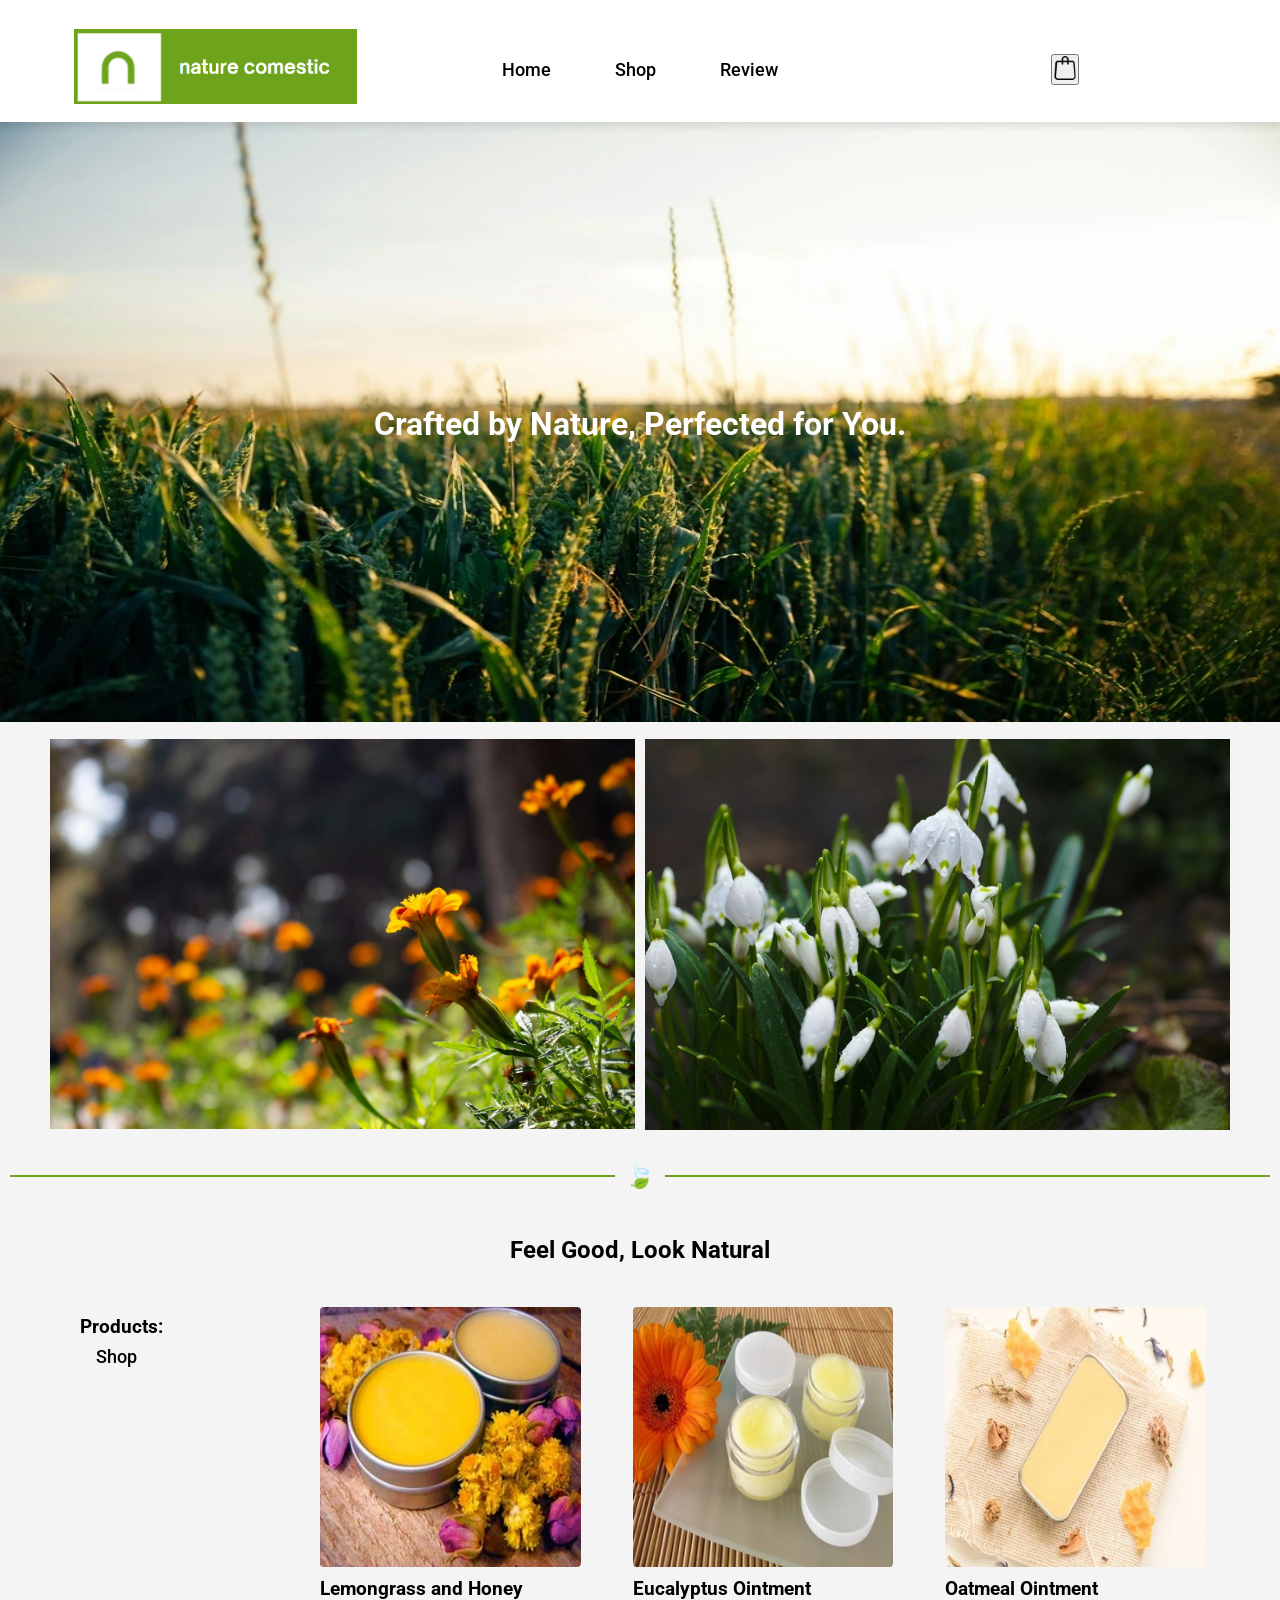
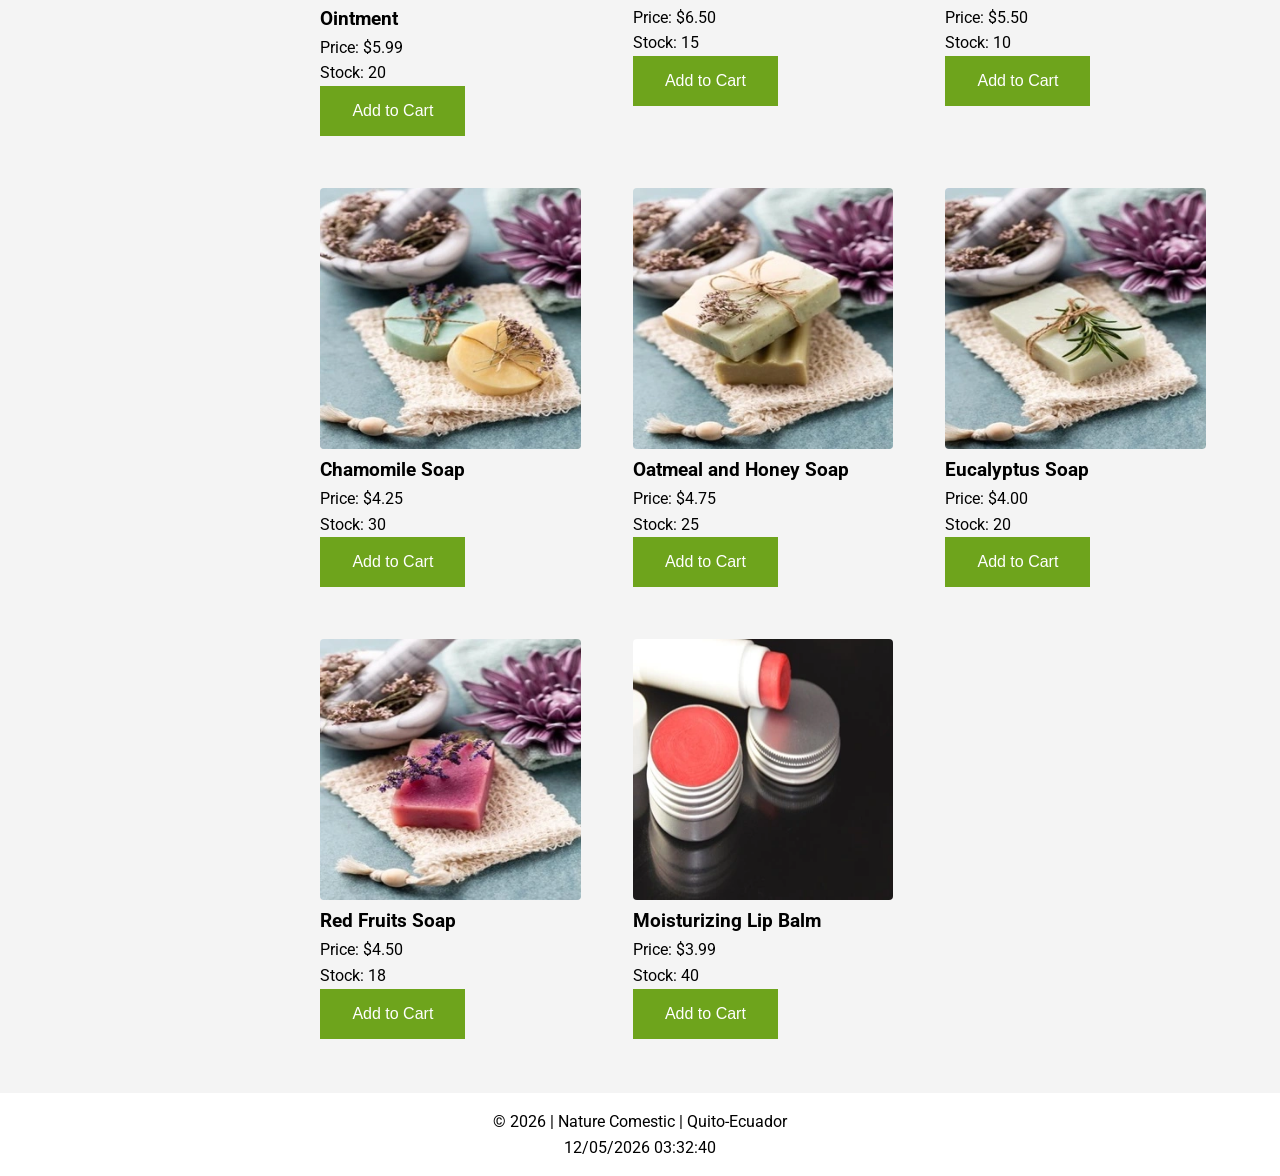
<file: Web Site Project/index.html>
<!DOCTYPE html>
<html lang="en">

<head>
    <meta charset="UTF-8">
    <meta name="viewport" content="width=device-width, initial-scale=1.0">
    <link rel="preconnect" href="https://fonts.googleapis.com">
    <link rel="preconnect" href="https://fonts.gstatic.com" crossorigin>
    <link
        href="https://fonts.googleapis.com/css2?family=Roboto:ital,wght@0,100;0,300;0,400;0,500;0,700;0,900;1,100;1,300;1,400;1,500;1,700;1,900&display=swap"
        rel="stylesheet">
    <title>Nature Comestic - natural comestics</title>
    <meta name="description" content="Natural comestics online shop">
    <meta name="author" content="Rommel Juarez">
    <link rel="icon" href="images/favicon.png" type="image/png">
    <link rel="stylesheet" href="styles/index.css">
    

    <script src="scripts/script.js" defer></script>
    <script src="scripts/products-index.js" defer></script>

</head>

<body>
    <header>
        <button class="hamburger" id="hamburger-btn">&#9776;</button>
        <div class="logo">
            <a href="index.html">
                <img src="images/nope.png" alt="Logo">
            </a>
        </div>


        <nav>
            <ul>
                <li><a href="index.html" id="home">Home</a></li>
                <li><a href="Shop.html" id="Shop">Shop</a></li>
                <li><a href="Review.html" id="sitePlan">Review</a></li>

            </ul>
        </nav>
        <div class="cart">
            <button id="cart-btn">
                <img src="images/bag.png" alt="cart">
            </button>
        </div>
    </header>

    <main>
        <div class="hero">
            <div class="hero-image-container">
                <img src="images/hero.webp" alt="placeholder" class="fade" loading="eager" width="750" height="500">
                <h1 class="hero-title">Crafted by Nature, Perfected for You.</h1>
            </div>

            <picture>
                <source media="(max-width: 600px)" srcset="images/hero2-small.webp">
                <img src="images/hero2.webp" alt="hero" class="fade" loading="lazy" width="500" height="300">
            </picture>
            <picture>
                <source media="(max-width: 600px)" srcset="images/hero3-small.webp">
                <img src="images/hero3.webp" alt="hero" class="fade" loading="lazy" width="500" height="300">
            </picture>


        </div>
        <div class="divider">
            <span>🍃</span>
        </div>

        <h2>Feel Good, Look Natural</h2>


        <div class="products-container">
            <div class="Categories">
                <h3>Products:</h3>
                <a href="/Shop.html">Shop</a>
            </div>
            <div class="products-gallery">

            </div>
        </div>

    </main>

    <footer>
        <p><span id="currentyear"></span></p>
        <p id="lastModified"></p>
    </footer>
    <div id="cart-modal1" class="modal">
        <div class="modal-content">
            <span class="close">&times;</span>
            <h2>Your Cart</h2>
            <div id="cart-items"></div>
            <button id="clear-cart">Clear Cart</button>
        </div>
    </div>
</body>

</html>
</file>
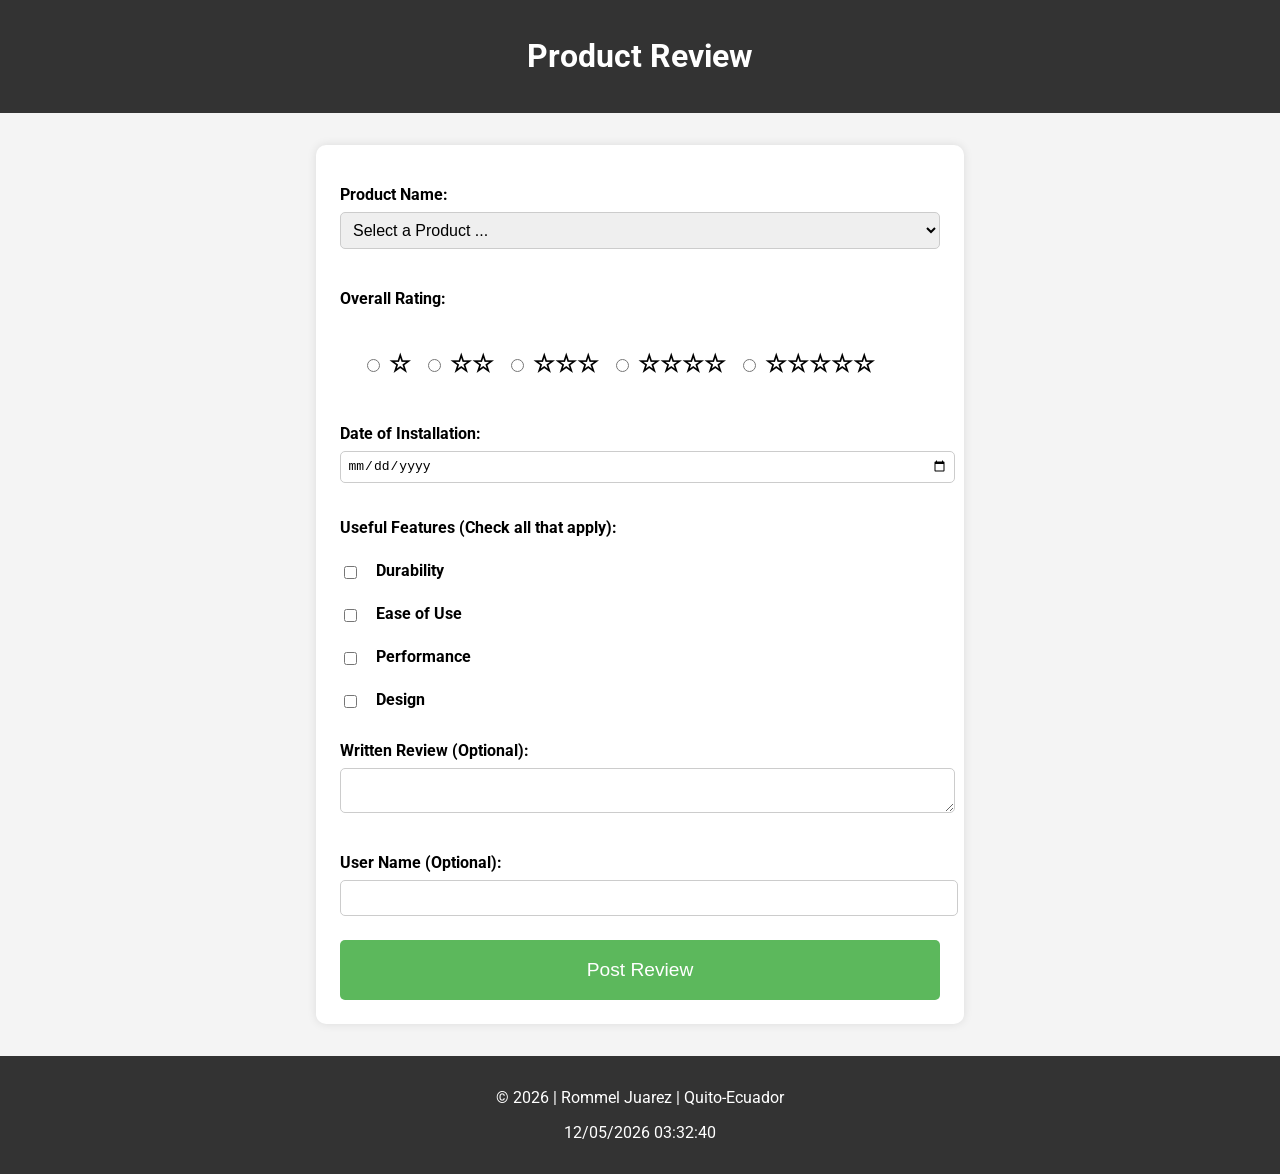
<file: form.html>
<!DOCTYPE html>
<html lang="en">
<head>
    <meta charset="UTF-8">
    <meta name="viewport" content="width=device-width, initial-scale=1.0">
    <title>Product Review Form</title>
    <link rel="preconnect" href="https://fonts.googleapis.com">
    <link rel="preconnect" href="https://fonts.gstatic.com" crossorigin>
    <link
        href="https://fonts.googleapis.com/css2?family=Roboto:ital,wght@0,100;0,300;0,400;0,500;0,700;0,900;1,100;1,300;1,400;1,500;1,700;1,900&display=swap"
        rel="stylesheet">
    <link rel="stylesheet" href="styles/form.css">
    <meta name="author" content="Rommel Juarez">
    <meta name="description" content="Rommel Juarez WDD 131 - W05 Assignment: Product Review Form">
    <script src="scripts/form.js" defer></script>
</head>
<body>
    <header>
        <h1>Product Review</h1>
    </header>

    <main>
        <form action="review.html" method="get">
            <label for="product">Product Name:</label>
            <select id="product" name="product" required>
                <option value="" disabled selected>Select a Product ...</option>
            </select>

            <label>Overall Rating:</label>
            <div id="rating">
                <label><input type="radio" name="rating" value="1" required> ☆</label>
                <label><input type="radio" name="rating" value="2"> ☆☆</label>
                <label><input type="radio" name="rating" value="3"> ☆☆☆</label>
                <label><input type="radio" name="rating" value="4"> ☆☆☆☆</label>
                <label><input type="radio" name="rating" value="5"> ☆☆☆☆☆</label>
            </div>

            <label for="installation-date">Date of Installation:</label>
            <input type="date" id="installation-date" name="installation-date" required>

            <label>Useful Features (Check all that apply):</label>
            <div id="features">
                <input type="checkbox" id="feature1" name="features" value="Feature 1">
                <label for="feature1">Durability</label><br>
                
                <input type="checkbox" id="feature2" name="features" value="Feature 2">
                <label for="feature2">Ease of Use</label><br>
                
                <input type="checkbox" id="feature3" name="features" value="Feature 3">
                <label for="feature3">Performance</label><br>
                
                <input type="checkbox" id="feature4" name="features" value="Feature 4">
                <label for="feature4">Design</label><br>
            </div>

            <label for="review">Written Review (Optional):</label>
            <textarea id="review" name="review"></textarea>

            <label for="username">User Name (Optional):</label>
            <input type="text" id="username" name="username">

            <input type="submit" value="Post Review">
        </form>
    </main>

    <footer>
        <p><span id="currentyear"></span></p>
        <p id="lastModified"></p>
    </footer>
</body>
</html>
</file>
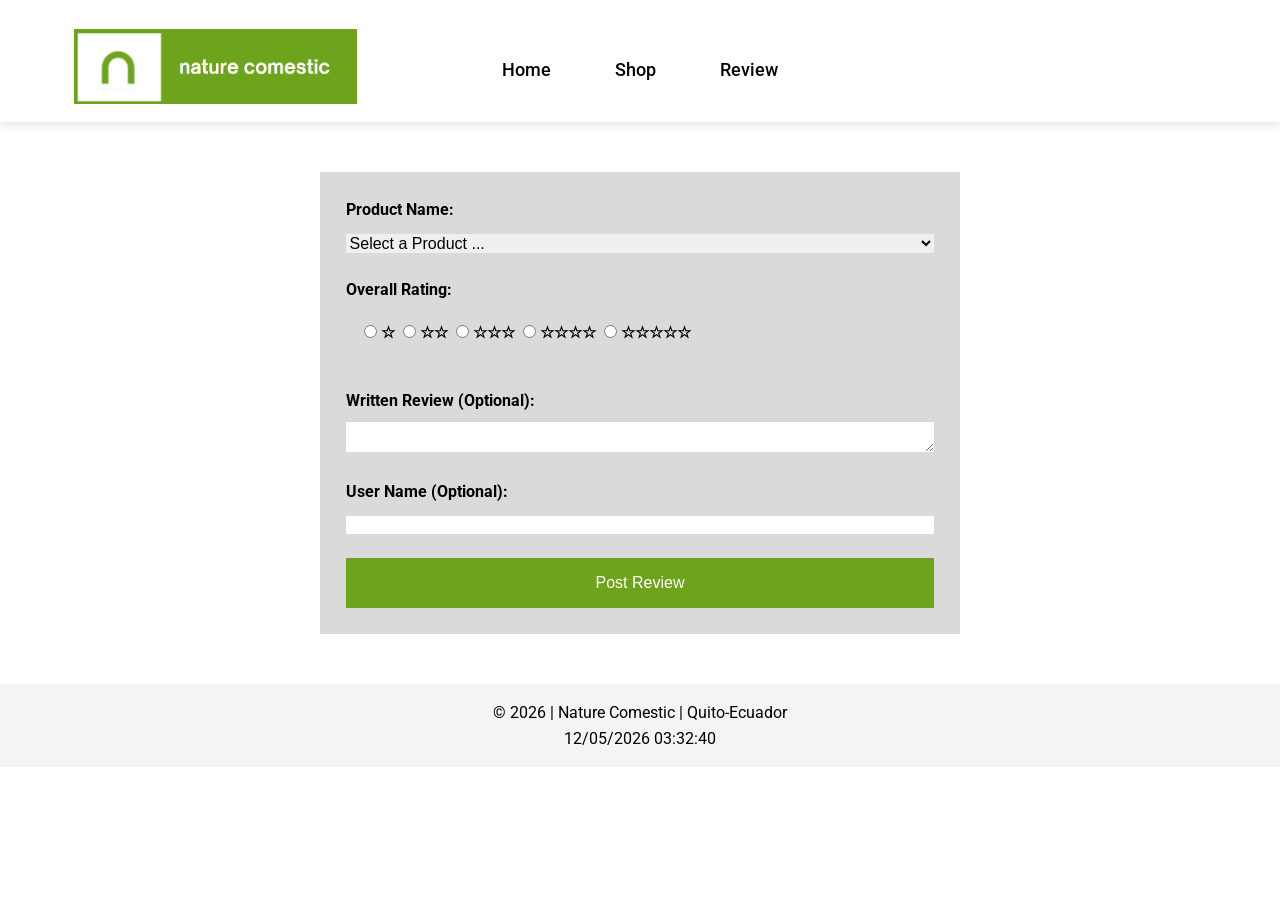
<file: Web Site Project/Review.html>
<!DOCTYPE html>
<html lang="en">

<head>
    <meta charset="UTF-8">
    <meta name="viewport" content="width=device-width, initial-scale=1.0">
    <link rel="preconnect" href="https://fonts.googleapis.com">
    <link rel="preconnect" href="https://fonts.gstatic.com" crossorigin>
    <link
        href="https://fonts.googleapis.com/css2?family=Roboto:ital,wght@0,100;0,300;0,400;0,500;0,700;0,900;1,100;1,300;1,400;1,500;1,700;1,900&display=swap"
        rel="stylesheet">
    <title>Nature Comestic - Review</title>
    <meta name="description" content="Natural comestics online shop">
    <meta name="author" content="Rommel Juarez">
    <link rel="icon" href="images/favicon.png" type="image/png">
    <link rel="stylesheet" href="styles/Review.css">
    <script src="scripts/script.js" defer></script>
    <script src="scripts/review.js" defer></script>

</head>

<body>
    <header>
        <button class="hamburger" id="hamburger-btn">&#9776;</button>
        <div class="logo">
            <a href="index.html">
                <img src="images/nope.png" alt="Logo">
            </a>
        </div>


        <nav>
            <ul>
                <li><a href="index.html" id="home">Home</a></li>
                <li><a href="Shop.html" id="Shop">Shop</a></li>
                <li><a href="Review.html" id="sitePlan">Review</a></li>

            </ul>
        </nav>
        <div></div>
    </header>

    <main>
        <form id="review-form" action="#" method="get">
            <label for="product">Product Name:</label>
            <select id="product" name="product" required>
                <option value="" disabled selected>Select a Product ...</option>
            </select>

            <label>Overall Rating:</label>
            <div id="rating">
                <label><input type="radio" name="rating" value="1" required> ☆</label>
                <label><input type="radio" name="rating" value="2"> ☆☆</label>
                <label><input type="radio" name="rating" value="3"> ☆☆☆</label>
                <label><input type="radio" name="rating" value="4"> ☆☆☆☆</label>
                <label><input type="radio" name="rating" value="5"> ☆☆☆☆☆</label>
            </div>

            <label for="review">Written Review (Optional):</label>
            <textarea id="review" name="review"></textarea>

            <label for="username">User Name (Optional):</label>
            <input type="text" id="username" name="username">

            <input type="submit" value="Post Review">
        </form>


        <div id="success-modal" class="modal">
            <div class="modal-content">
                <span class="close-button">&times;</span>
                <h2>Thank You!</h2>
                <p>Your review has been send successfully.</p>
            </div>
        </div>


    </main>

    <footer>
        <p><span id="currentyear"></span></p>
        <p id="lastModified"></p>
    </footer>
</body>

</html>
</file>
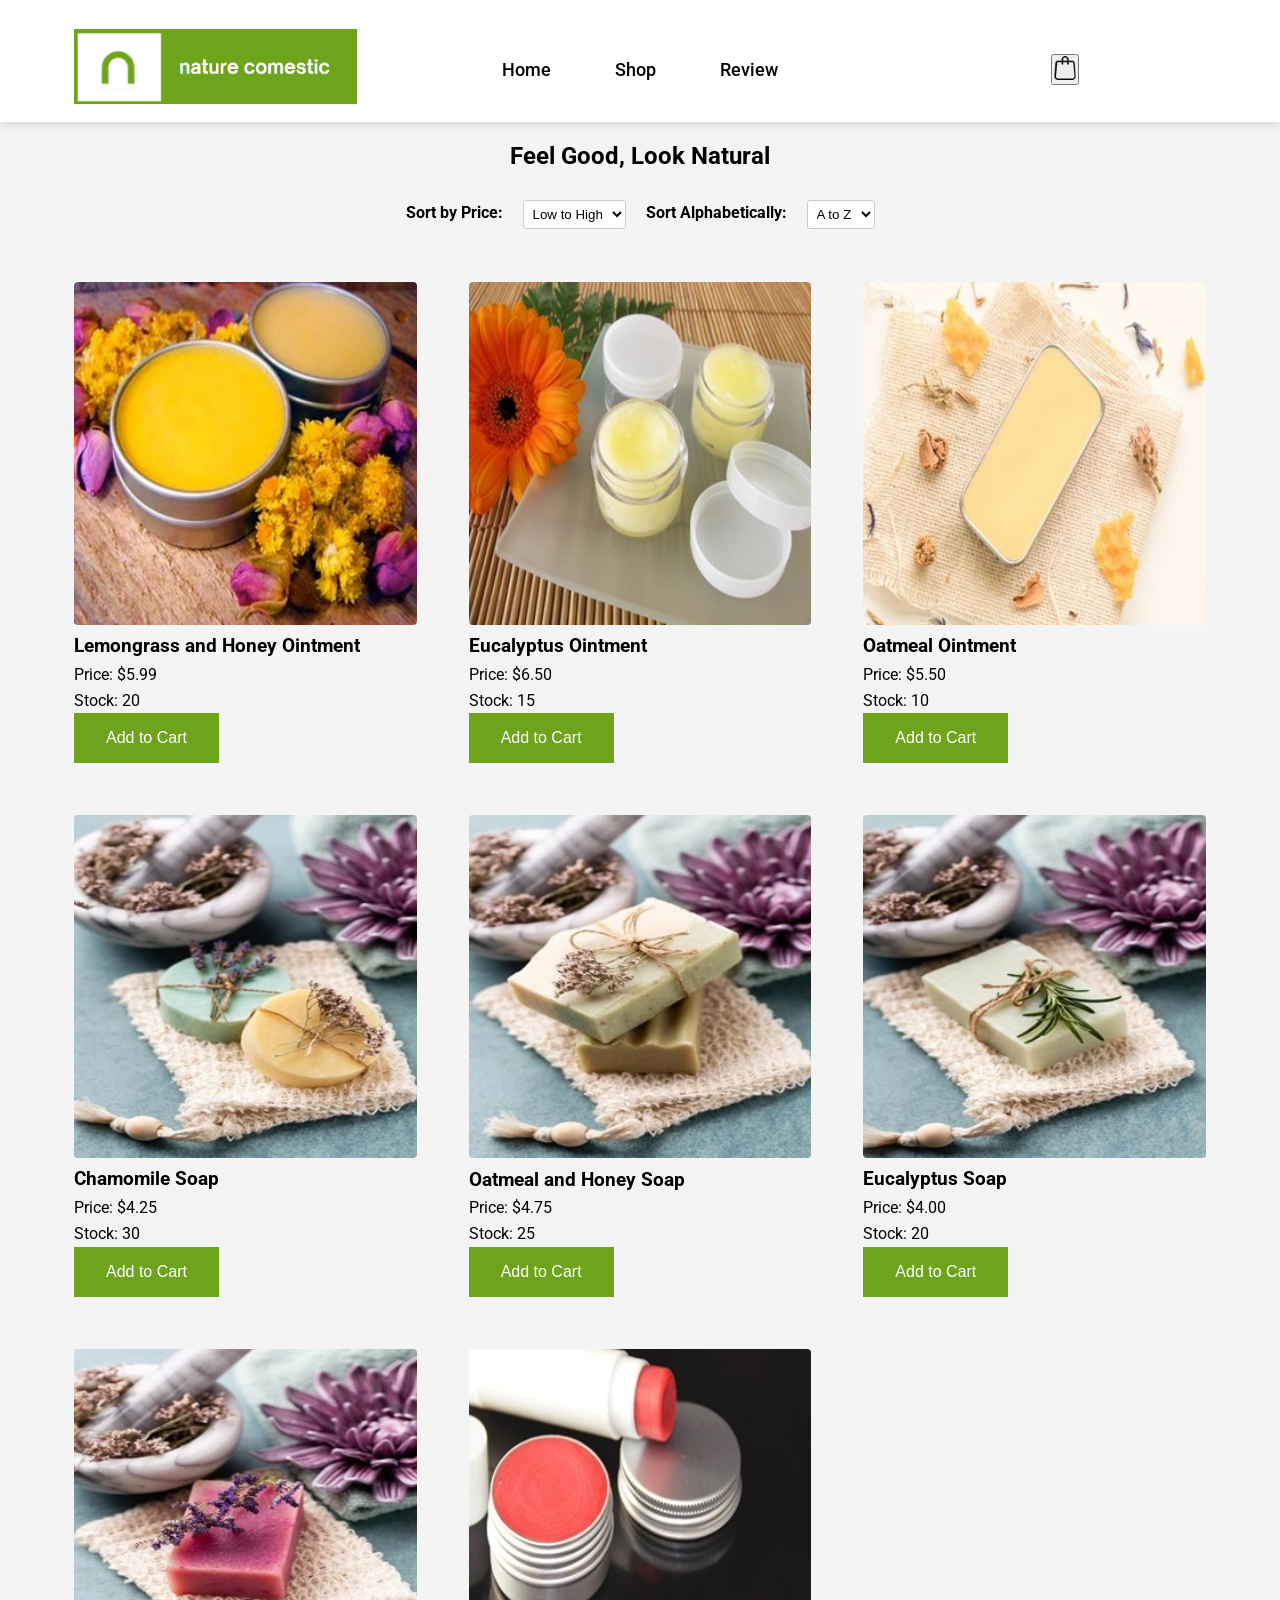
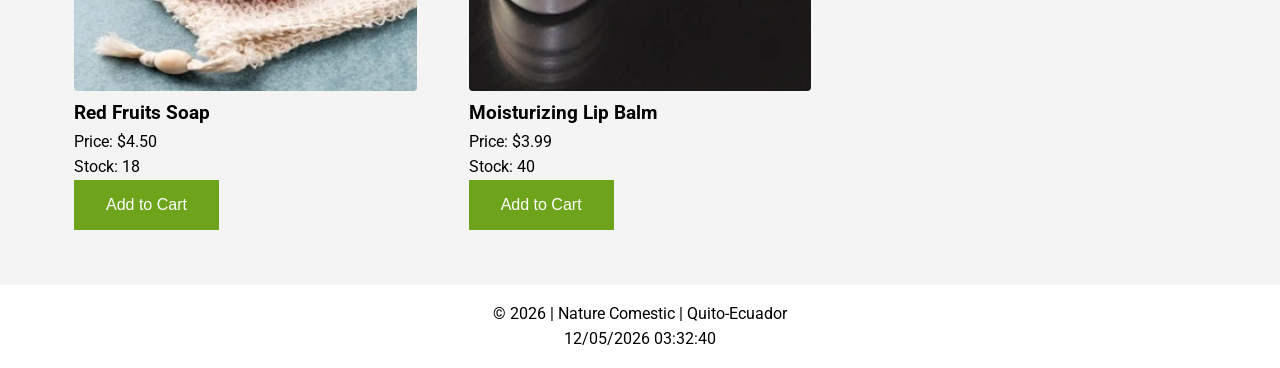
<file: Web Site Project/Shop.html>
<!DOCTYPE html>
<html lang="en">

<head>
    <meta charset="UTF-8">
    <meta name="viewport" content="width=device-width, initial-scale=1.0">
    <link rel="preconnect" href="https://fonts.googleapis.com">
    <link rel="preconnect" href="https://fonts.gstatic.com" crossorigin>
    <link
        href="https://fonts.googleapis.com/css2?family=Roboto:ital,wght@0,100;0,300;0,400;0,500;0,700;0,900;1,100;1,300;1,400;1,500;1,700;1,900&display=swap"
        rel="stylesheet">
    <title>Nature Cosmetic - Shop</title>
    <meta name="description" content="Natural cosmetics online shop">
    <meta name="author" content="Rommel Juarez">
    <link rel="icon" href="images/favicon.png" type="image/png">
    <link rel="stylesheet" href="styles/Shop.css">

    <script src="scripts/script.js" defer></script>
    <script src="scripts/products.js" defer></script>

</head>

<body>
    <header>
        <button class="hamburger" id="hamburger-btn">&#9776;</button>
        <div class="logo">
            <a href="index.html">
                <img src="images/nope.png" alt="Logo">
            </a>
        </div>

        <nav>
            <ul>
                <li><a href="index.html" id="home">Home</a></li>
                <li><a href="Shop.html" id="Shop">Shop</a></li>
                <li><a href="Review.html" id="sitePlan">Review</a></li>
            </ul>
        </nav>
        <div class="cart">
            <button id="cart-btn">
                <img src="images/bag.png" alt="cart">
            </button>
        </div>
    </header>

    <main>
        <h2>Feel Good, Look Natural</h2>
        <div class="filter-bar">
            <label for="sort-price">Sort by Price:</label>
            <select id="sort-price">
                <option value="low-to-high">Low to High</option>
                <option value="high-to-low">High to Low</option>
            </select>

            <label for="sort-alphabetical">Sort Alphabetically:</label>
            <select id="sort-alphabetical">
                <option value="a-to-z">A to Z</option>
                <option value="z-to-a">Z to A</option>
            </select>
        </div>
        <div class="products-container">
            <div class="products-gallery"></div>
        </div>
    </main>

    <footer>
        <p><span id="currentyear"></span></p>
        <p id="lastModified"></p>
    </footer>

    
    <div id="cart-modal" class="modal">
        <div class="modal-content">
            <span class="close">&times;</span>
            <h2>Your Cart</h2>
            <div id="cart-items"></div>
            <button id="clear-cart">Clear Cart</button>
        </div>
    </div>
</body>

</html>
</file>
<file: Web Site Project/styles/index.css>
:root {
    --primary-bg-color: #f4f4f4;
    --primary-text-color: black;
    --header-bg-color: #ffffff;
    --button-hover-color: #6EA41C;
    --cart-icon-size: 24px;

    --font-family: 'Roboto', sans-serif;
    --line-height: 1.6;
    --gap-size: 3em;
    --padding-size: 1em;
    --padding: 5px;
    --max-width: 1000px;
    --vh: 100vh;
}

* {
    margin: 0;
    padding: 0;
    box-sizing: border-box;
}

body {
    font-family: var(--font-family);
    line-height: var(--line-height);
    background-color: var(--primary-bg-color);
    color: var(--primary-text-color);
}

/* Header */
header {
    display: grid;
    grid-template-columns: 1fr 2fr 1fr;
    align-items: center;
    padding: 29px 74px 10px;
    background-color: var(--header-bg-color);
    box-shadow: 0px 4px 8px rgba(0, 0, 0, 0.1);
    position: sticky;
    top: 0;
    z-index: 1000;
}

.logo img {
    width: 100%;
    height: auto;
}

.cart {
    overflow: hidden;
    grid-column: 3 / 4;
    grid-row: 1;
    text-align: center;
}

.cart img {
    transition: transform 0.3s ease;
    width: var(--cart-icon-size);
    height: var(--cart-icon-size);
}

.cart:hover img {
    transform: scale(1.1);
}

nav ul {
    display: flex;
    justify-content: center;
    gap: 2em;
    list-style-type: none;
}

nav a {
    position: relative;
    color: var(--primary-text-color);
    padding: 1rem;
    text-decoration: none;
    font-weight: 500;
    font-size: large;
    transition: color 0.3s ease;
}

nav a::after {
    content: '';
    position: absolute;
    left: 0;
    bottom: -2px;
    width: 0;
    height: 2px;
    background-color: var(--button-hover-color);
    transition: width 0.3s ease;
}

nav a:hover::after {
    width: 100%;
}

.hamburger {
    font-size: 1.8rem;
    background: none;
    border: none;
    color: var(--primary-text-color);
    cursor: pointer;
    display: none;
}

/* Main */
.hero {
    display: grid;
    grid-template-columns: 1fr 1fr;
    gap: 10px;
}

.hero picture:first-child {
    grid-column: 1 / -1;
}

.hero picture:first-child img {
    width: 100%;
    height: 600px;
}

.hero picture:nth-child(2) {
    padding-left: 50px;
}

.hero picture:nth-child(3) {
    padding-right: 50px;
}

.hero picture img {
    width: 100%;
    height: auto;
}

.divider {
    display: flex;
    align-items: center;
    text-align: center;
    color: #555;
    margin: 20px 0;
}

.divider::before,
.divider::after {
    content: "";
    flex: 1;
    border-bottom: 2px solid #6EA41C;
    margin: 0 10px;
}

.divider span {
    font-size: 1.5rem;
    color: #6EA41C;
    font-weight: bolder;
}

/* Gallery */
h2,
#h2-p {
    text-align: center;
    padding: 15px;
}

.Categories {
    min-width: 20%;
    padding: 1em;
}

.Categories a {
    position: relative;
    color: var(--primary-text-color);
    padding: 1rem;
    text-decoration: none;
    font-weight: 500;
    font-size: large;
    transition: color 0.3s ease;
}

.Categories a::after {
    content: '';
    position: absolute;
    left: 0;
    bottom: -2px;
    width: 0;
    height: 2px;
    background-color: var(--button-hover-color);
    transition: width 0.3s ease;
}

.Categories a:hover::after {
    width: 100%;
}

.products-container {
    display: flex;
    padding: 1% 5%;
    gap: 1em;
}

.products-gallery {
    display: grid;
    text-align: left;
    width: 100%;
    gap: 2em;
    grid-template-columns: repeat(3, 1fr);
}

.product-card {
    padding: 10px;
    transition: background-color 0.3s ease, transform 0.3s ease;
}

.product-card:hover {
    transform: translateY(-5px);
    box-shadow: 0 4px 10px rgba(0, 0, 0, 0.2);
}

.product-card img {
    width: 100%;
    height: auto;
    border-radius: 4px;
}

.add-to-cart {
    padding: 1rem 2rem;
    background-color: #6EA41C;
    color: white;
    border: none;
    font-size: 1rem;
    font-weight: 500;
    text-decoration: none;
    cursor: pointer;
    overflow: hidden;
    transition: background-color 0.3s ease;
}

.add-to-cart:hover {
    background-color: #D35D87;
}

.hero-image-container {
    position: relative;
    grid-column: 1 / -1;
}

.hero-image-container img {
    width: 100%;
    height: 600px;
}

.hero-title {
    position: absolute;
    top: 50%;
    left: 50%;
    transform: translate(-50%, -50%);
    color: white;
    font-size: 2rem;
    text-align: center;
    padding: 10px 20px;
    border-radius: 5px;
}
footer {
    text-align: center;
    margin-top: 2em;
    padding: 1em;
    background-color: var(--header-bg-color);
    color: var(--primary-text-color);
}
.modal {
    display: none; /* Oculto por defecto */
    position: fixed; /* Mantener el modal en su lugar */
    z-index: 1; /* Asegúrate de que esté por encima de otros elementos */
    left: 0;
    top: 0;
    width: 100%; /* Ancho completo */
    height: 100%; /* Altura completa */
    overflow: auto; /* Habilitar desplazamiento si es necesario */
    background-color: rgb(0, 0, 0); /* Color de fondo negro */
    background-color: rgba(0, 0, 0, 0.4); /* Con transparencia */
}

.modal-content {
    background-color: #fefefe;
    margin: 15% auto; /* Margen en la parte superior y centrado */
    padding: 20px;
    border: 1px solid #888;
    width: 80%; /* Ancho del modal */
}

.close {
    color: #aaa;
    float: right;
    font-size: 28px;
    font-weight: bold;
}

.close:hover,
.close:focus {
    color: black;
    text-decoration: none;
    cursor: pointer;
}
/* Media Queries */
@media (max-width: 768px) {
    header {
        grid-template-columns: 1fr 1fr 1fr;
        padding: 1em;
    }

    .hamburger {
        display: block;
        z-index: 10;
        position: sticky;
        top: 0;
        z-index: 1000;
    }

    .logo {
        display: flex;
        justify-content: center;
        align-items: center;
    }

    h1 {
        background-color: #55555570;
    }

    nav ul {
        max-height: 0;
        overflow: hidden;
        flex-direction: column;
        background-color: var(--header-bg-color);
        position: absolute;
        height: 215px;
        left: 0;
        width: 100%;
        text-align: center;
        box-shadow: 0px 4px 8px rgba(0, 0, 0, 0.1);
        transition: max-height 0.2s ease-in-out;
        z-index: 5;
    }

    nav ul.open {
        max-height: 300px;
    }

    .hero {
        grid-template-columns: 1fr;
        gap: 10px;
    }

    .hero picture:nth-child(2),
    .hero picture:nth-child(3) {
        padding: 20px;
    }

    .products-container {
        flex-direction: column;
    }

    .products-gallery {
        grid-template-columns: repeat(auto-fit, minmax(200px, 1fr));
    }
}
</file>
<file: styles/form.css>
:root {
    --font-family: 'Roboto', sans-serif;
    --background-color: #f4f4f4;
    --header-background-color: #333;
    --header-text-color: white;
    --main-background-color: white;
    --border-color: #ccc;
    --button-background-color: #5cb85c;
    --button-hover-color: #4cae4c;
    --font-size-base: 1em;
    --font-size-large: 1.5em;
    --font-size-medium: 1.2em;
    --font-size-small: 0.9em;
    --padding-base: 0.5em;
    --margin-base: 1em;
    --border-radius: 5px;
    --box-shadow: 0 0 10px rgba(0, 0, 0, 0.1);
}

body {
    font-family: var(--font-family);
    margin: 0;
    padding: 0;
    background-color: var(--background-color);
}

header {
    background-color: var(--header-background-color);
    color: var(--header-text-color);
    text-align: center;
    padding: var(--margin-base) 0;
}

main {
    width: 90%;
    max-width: 600px;
    margin: 2em auto;
    background-color: var(--main-background-color);
    padding: 1.5em;
    border-radius: 10px;
    box-shadow: var(--box-shadow);
}
    
form label {
    display: block;
    margin-bottom: 0.5em;
    font-weight: bold;
    margin-top: var(--margin-base);
}

form input[type="text"],
form input[type="date"],
form select,
form textarea {
    width: 100%;
    padding: var(--padding-base);
    margin-bottom: 1.5em;
    border: 1px solid var(--border-color);
    border-radius: var(--border-radius);
    font-size: var(--font-size-base);
}

form div#rating {
    display: flex;
    justify-content: flex-start;
    margin-bottom: 1.5em;
    padding: 10px;
}

form div#rating label {
    font-size: var(--font-size-large);
    margin-left: 0.5em;
}

form div#features label {
    display: inline-block;
    margin-left: 0.5em;
}

form input[type="checkbox"] {
    margin-right: 0.5em;
    vertical-align: middle;
}

form div#features {
    margin-bottom: 1.5em;
}

form input[type="submit"] {
    width: 100%;
    padding: 1em;
    border: none;
    background-color: var(--button-background-color);
    color: white;
    font-size: var(--font-size-medium);
    border-radius: var(--border-radius);
    cursor: pointer;
}

form input[type="submit"]:hover {
    background-color: var(--button-hover-color);
}

footer {
    text-align: center;
    margin-top: 2em;
    background-color: var(--header-background-color);
    color: var(--header-text-color);
    padding: var(--margin-base) 0;
}

@media (max-width: 600px) {
    main {
        padding: 1em;
    }

    form label {
        font-size: var(--font-size-small);
    }

    form input[type="text"],
    form input[type="date"],
    form select,
    form textarea {
        font-size: var(--font-size-small);
    }

    form div#rating {
        flex-direction: column;
        align-items: flex-start;
    }

    form div#rating label {
        font-size: var(--font-size-medium);
        margin-left: 0;
        margin-bottom: 0.5em;
    }

    form input[type="submit"] {
        font-size: var(--font-size-small); 
    }
}
</file>
<file: Web Site Project/styles/Review.css>
:root {
    --primary-bg-color: #f4f4f4;
    --primary-text-color: black;
    --header-bg-color: #ffffff;
    --button-hover-color: #6EA41C;
    --cart-icon-size: 24px;

    --font-family: 'Roboto', sans-serif;
    --line-height: 1.6;
    --gap-size: 3em;
    --padding-size: 1em;
    --padding: 5px;
    --max-width: 1000px;
    --vh: 100vh;
}

* {
    margin: 0;
    padding: 0;
    box-sizing: border-box;
}

body {
    font-family: var(--font-family);
    line-height: var(--line-height);
    background-color: var(--header-bg-color);
    color: var(--primary-text-color);
}

/* Header */
header {
    display: grid;
    grid-template-columns: 1fr 2fr 1fr;
    align-items: center;
    padding: 29px 74px 10px;
    background-color: var(--header-bg-color);
    box-shadow: 0px 4px 8px rgba(0, 0, 0, 0.1);
    position: sticky;
    top: 0;
    z-index: 1000;
}

.logo img {
    width: 100%;
    height: auto;
}

nav ul {
    display: flex;
    justify-content: center;
    gap: 2em;
    list-style-type: none;
}

nav a {
    position: relative;
    color: var(--primary-text-color);
    padding: 1rem;
    text-decoration: none;
    font-weight: 500;
    font-size: large;
    transition: color 0.3s ease;
}

nav a::after {
    content: '';
    position: absolute;
    left: 0;
    bottom: -2px;
    width: 0;
    height: 2px;
    background-color: var(--button-hover-color);
    transition: width 0.3s ease;
}

nav a:hover::after {
    width: 100%;
}

.hamburger {
    font-size: 1.8rem;
    background: none;
    border: none;
    color: var(--primary-text-color);
    cursor: pointer;
    display: none;
}

/* Main */
form {
    width: 50%;
    height: auto;
    margin: 50px auto;
    background-color: #dbdada;
    padding: 2%;

}

form label {
    display: block;
    margin-bottom: 0.5em;
    font-weight: bold;
    margin-top: var(--margin-base);
}

form input[type="text"],
form select,
form textarea {
    width: 100%;
    padding: var(--padding-base);
    margin-bottom: 1.5em;
    border: 1px solid var(--border-color);
    border-radius: var(--border-radius);
    font-size: var(--font-size-base);
}

form div#rating {
    display: flex;
    justify-content: flex-start;
    margin-bottom: 1.5em;
    padding: 10px;
}

form div#rating label {
    font-size: var(--font-size-large);
    margin-left: 0.5em;
}

form div#features label {
    display: inline-block;
    margin-left: 0.5em;
}

form input[type="checkbox"] {
    margin-right: 0.5em;
    vertical-align: middle;
}

form div#features {
    margin-bottom: 1.5em;
}

form input[type="submit"] {
    width: 100%;
    padding: 1em;
    border: none;
    background-color: var(--button-hover-color);
    color: white;
    font-size: var(--font-size-medium);
    border-radius: var(--border-radius);
    cursor: pointer;
}

form input[type="submit"]:hover {
    background-color: #D35D87;
}

.modal {
    display: none;
    position: fixed;
    z-index: 1;
    left: 0;
    top: 0;
    width: 100%;
    height: 100%;
    overflow: auto;
    background-color: rgb(0, 0, 0);
    background-color: rgba(0, 0, 0, 0.4);
}

.modal-content {
    background-color: #fefefe;
    margin: 15% auto;
    padding: 20px;
    border: 1px solid #888;
    width: 80%;
}

.close-button {
    color: #aaa;
    float: right;
    font-size: 28px;
    font-weight: bold;
}

.close-button:hover,
.close-button:focus {
    color: black;
    text-decoration: none;
    cursor: pointer;
}

h2,
#h2-p {
    text-align: center;
    padding: 15px;
}


footer {
    text-align: center;
    margin-top: 2em;
    padding: 1em;
    background-color: #f4f4f4;
    color: var(--primary-text-color);


}

/* Media Queries */
@media (max-width: 768px) {
    header {
        grid-template-columns: 1fr 1fr 1fr;
        padding: 1em;
    }

    .hamburger {
        display: block;
        z-index: 10;
        position: sticky;
        top: 0;
        z-index: 1000;
    }

    .logo {
        display: flex;
        justify-content: center;
        align-items: center;
    }

    h1 {
        background-color: #55555570;
    }

    nav ul {
        max-height: 0;
        overflow: hidden;
        flex-direction: column;
        background-color: var(--header-bg-color);
        position: absolute;
        height: 215px;
        left: 0;
        width: 100%;
        margin-top: 6%;
        text-align: center;
        box-shadow: 0px 4px 8px rgba(0, 0, 0, 0.1);
        transition: max-height 0.2s ease-in-out;
        z-index: 5;
    }

    nav ul.open {
        max-height: 300px;
    }


    

    form {
        width: 90%;
        height: auto;
        margin: 50px auto;
        background-color: #dbdada;
        padding: 2%;

    }
}
</file>
<file: Web Site Project/styles/Shop.css>
:root {
    --primary-bg-color: #f4f4f4;
    --primary-text-color: black;
    --header-bg-color: #ffffff;
    --button-hover-color: #6EA41C;
    --cart-icon-size: 24px;

    --font-family: 'Roboto', sans-serif;
    --line-height: 1.6;
    --gap-size: 3em;
    --padding-size: 1em;
    --padding: 5px;
    --max-width: 1000px;
    --vh: 100vh;
}

* {
    margin: 0;
    padding: 0;
    box-sizing: border-box;
}

body {
    font-family: var(--font-family);
    line-height: var(--line-height);
    background-color: var(--primary-bg-color);
    color: var(--primary-text-color);
}

/* Header */
header {
    display: grid;
    grid-template-columns: 1fr 2fr 1fr;
    align-items: center;
    padding: 29px 74px 10px;
    background-color: var(--header-bg-color);
    box-shadow: 0px 4px 8px rgba(0, 0, 0, 0.1);
    position: sticky;
    top: 0;
    z-index: 1000;
}

.logo img {
    width: 100%;
    height: auto;
}

.cart {
    overflow: hidden;
    grid-column: 3 / 4;
    grid-row: 1;
    text-align: center;
}

.cart img {
    transition: transform 0.3s ease;
    width: var(--cart-icon-size);
    height: var(--cart-icon-size);
}

.cart:hover img {
    transform: scale(1.1);
}

nav ul {
    display: flex;
    justify-content: center;
    gap: 2em;
    list-style-type: none;
}

nav a {
    position: relative;
    color: var(--primary-text-color);
    padding: 1rem;
    text-decoration: none;
    font-weight: 500;
    font-size: large;
    transition: color 0.3s ease;
}

nav a::after {
    content: '';
    position: absolute;
    left: 0;
    bottom: -2px;
    width: 0;
    height: 2px;
    background-color: var(--button-hover-color);
    transition: width 0.3s ease;
}

nav a:hover::after {
    width: 100%;
}

.hamburger {
    font-size: 1.8rem;
    background: none;
    border: none;
    color: var(--primary-text-color);
    cursor: pointer;
    display: none;
}

/* Main */

.filter-bar {
    display: flex;
    justify-content: center;
    gap: 20px;
    margin-bottom: 20px;
    padding: 10px;
}

.filter-bar label {
    font-weight: bold;
}

.filter-bar select {
    padding: 5px;
    border: 1px solid #ccc;
    border-radius: 3px;
    background-color: white;
}

/* Gallery */
h2,
#h2-p {
    text-align: center;
    padding: 15px;
}

.products-container {
    display: flex;
    padding: 1% 5%;
    gap: 1em;
}

.products-gallery {
    display: grid;
    text-align: left;
    width: 100%;
    gap: 2em;
    grid-template-columns: repeat(3, 1fr);
}

.product-card {
    padding: 10px;
    transition: background-color 0.3s ease, transform 0.3s ease;
}

.product-card:hover {
    transform: translateY(-5px);
    box-shadow: 0 4px 10px rgba(0, 0, 0, 0.2);
}

.product-card img {
    width: 100%;
    height: auto;
    border-radius: 4px;
}

.add-to-cart {
    padding: 1rem 2rem;
    background-color: #6EA41C;
    color: white;
    border: none;
    font-size: 1rem;
    font-weight: 500;
    text-decoration: none;
    cursor: pointer;
    overflow: hidden;
    transition: background-color 0.3s ease;
}

.add-to-cart:hover {
    background-color: #D35D87;
}


.modal {
    display: none;
    position: fixed;
    z-index: 1;
    left: 0;
    top: 0;
    width: 100%;
    height: 100%;
    overflow: auto;
    background-color: rgb(0, 0, 0);
    background-color: rgba(0, 0, 0, 0.4);
    
}

.modal-content {
    background-color: #fefefe;
    margin: 15% auto;
    padding: 20px;
    border: 1px solid #888;
    width: 80%;
    
}

.close {
    color: #aaa;
    float: right;
    font-size: 28px;
    font-weight: bold;
}

.close:hover,
.close:focus {
    color: black;
    text-decoration: none;
    cursor: pointer;
}

footer {
    text-align: center;
    margin-top: 2em;
    padding: 1em;
    background-color: var(--header-bg-color);
    color: var(--primary-text-color);
}

/* Media Queries */
@media (max-width: 768px) {
    header {
        grid-template-columns: 1fr 1fr 1fr;
        padding: 1em;
    }

    .hamburger {
        display: block;
        z-index: 10;
        position: sticky;
        top: 0;
        z-index: 1000;
    }

    .logo {
        display: flex;
        justify-content: center;
        align-items: center;
    }

    h1 {
        background-color: #55555570;
    }

    nav ul {
        max-height: 0;
        overflow: hidden;
        flex-direction: column;
        background-color: var(--header-bg-color);
        position: absolute;
        height: 215px;
        left: 0;
        width: 100%;
        text-align: center;
        box-shadow: 0px 4px 8px rgba(0, 0, 0, 0.1);
        transition: max-height 0.2s ease-in-out;
        z-index: 5;
    }

    nav ul.open {
        max-height: 300px;
    }

    .filter-bar {
        display: flex;
        flex-direction: column;
    }

    .products-container {
        flex-direction: column;
    }

    .products-gallery {
        grid-template-columns: repeat(auto-fit, minmax(200px, 1fr));
    }
}
</file>
